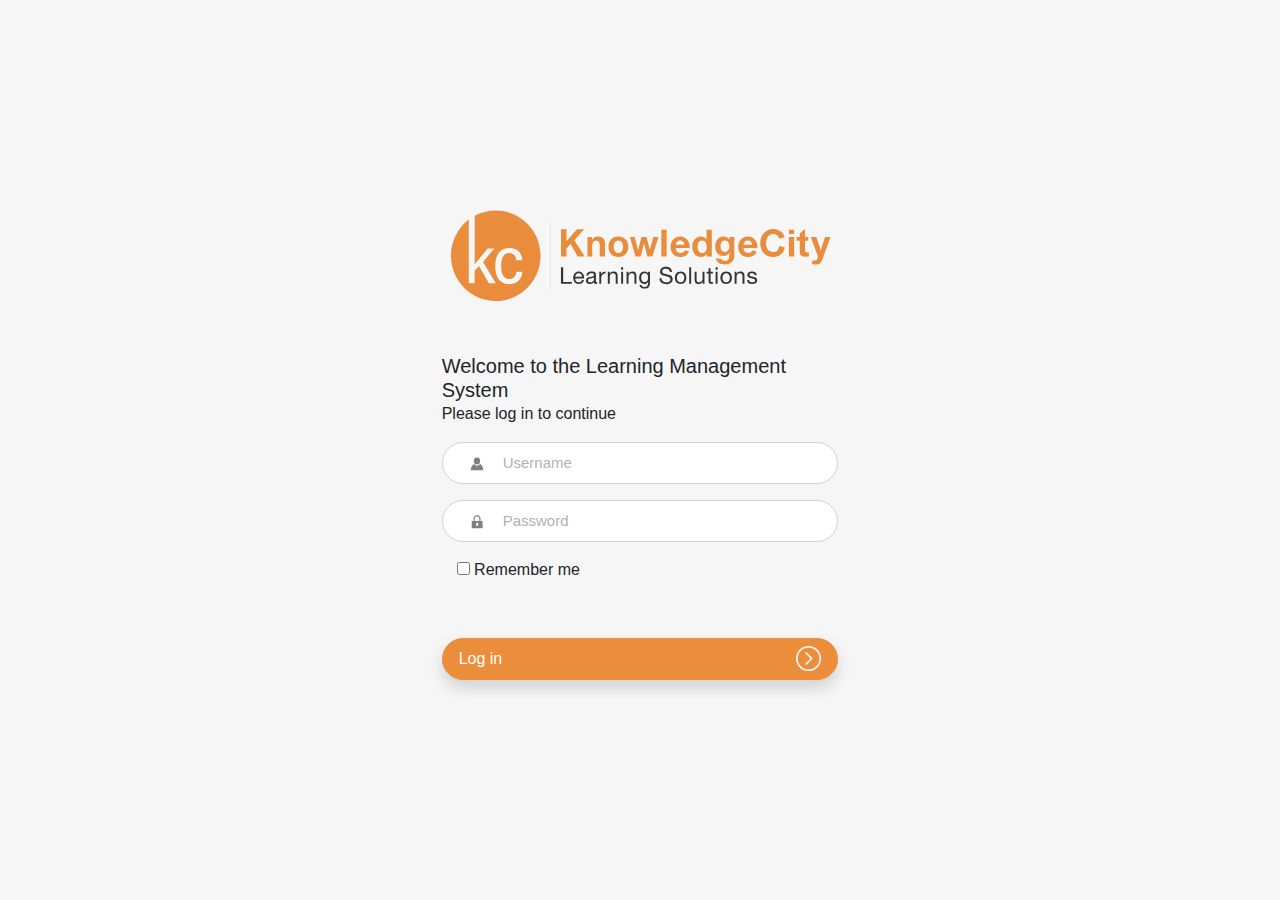
<file: know/index.html>
<!doctype html>
<html lang="en">
  <head>
    <!-- Required meta tags -->
    <meta charset="utf-8">
    <meta name="viewport" content="width=device-width, initial-scale=1, shrink-to-fit=no">

    <!-- Bootstrap CSS -->
    <link rel="stylesheet" href="assets/css/bootstrap.min.css">
    <link rel="stylesheet" href="assets/css/custom.css">
   
    <title>Knowledge City</title>
  </head>

  <body>
    <div class="container-fluid h-100">
      <div class="row justify-content-center align-items-center h-100">
          <div class="col col-sm-8 col-md-6 col-lg-4 col-xl-4">
              <img class='img-fluid' src="./assets/images/Logo.svg" alt=""> 
              <h5 class='mt-5 mb-0'>Welcome to the Learning Management System</h5>
              <p class='pt-0'>Please log in to continue</p>
              <form id="login_form">
                  <div class="form-group">
                    <div class="col-md-12 shortfieldz pr-0 pl-0">
                      <img src="./assets/images/user.svg" class="img-responsive zmdi zmdi-link" alt="Responsive image " width="30" height="24" /> 
                      <input type="email" class="form-control form-control-lg rounded main-input"  id='email' name='email' value="" placeholder="Username" required /> 
                    </div>
                  </div>
                  <div class="form-group">
                    <div class="col-md-12 shortfieldz pr-0 pl-0">
                      <img src="./assets/images/password.svg" class="img-responsive zmdi zmdi-link" alt="Responsive image " width="30" height="24" /> 
                      <input type="password" class="form-control form-control-lg rounded main-input"  id='password' name='password' value="" placeholder="Password" required /> 
                    </div>
                  </div>
                  <div class="form-group">
                    <div class="col col-sm-offset-1">
                      <label class="checkbox">
                        <input type="checkbox" id="remember" name='remember' value="checked"> Remember me
                      </label>
                    </div>
                  </div>
                  <div class="alert alert-danger d-none" id='login_error' role="alert">
                    Login failed wrong user credentials
                  </div>
                  <div class="form-group mt-5">
                      <img src="./assets/images/arrow.png" class="img-responsive arrow" alt="Responsive image " width="25" /> 
                      <input type="submit" name='submit' id="login" class="btn btn-orange btn-lg btn-block rounded shadow text-left" value="Log in">
                  </div>
              </form>
          </div>
      </div>
    </div>

    <script src="./assets/js/jquery-3.4.1.js"></script>
    <script src="./assets/js/popper.min.js"></script>
    <script src="./assets/js/bootstrap.min.js"></script>
    <script src="./assets/js/popper.min.js"></script>
    <script src="./assets/js/jquery.cookie.js"></script>
    <script src="./providers/session_manager.js"></script>
    <script src="./providers/api/api.js"></script>
    <script src="./assets/js/index.js"></script>
  </body>
</html>
</file>
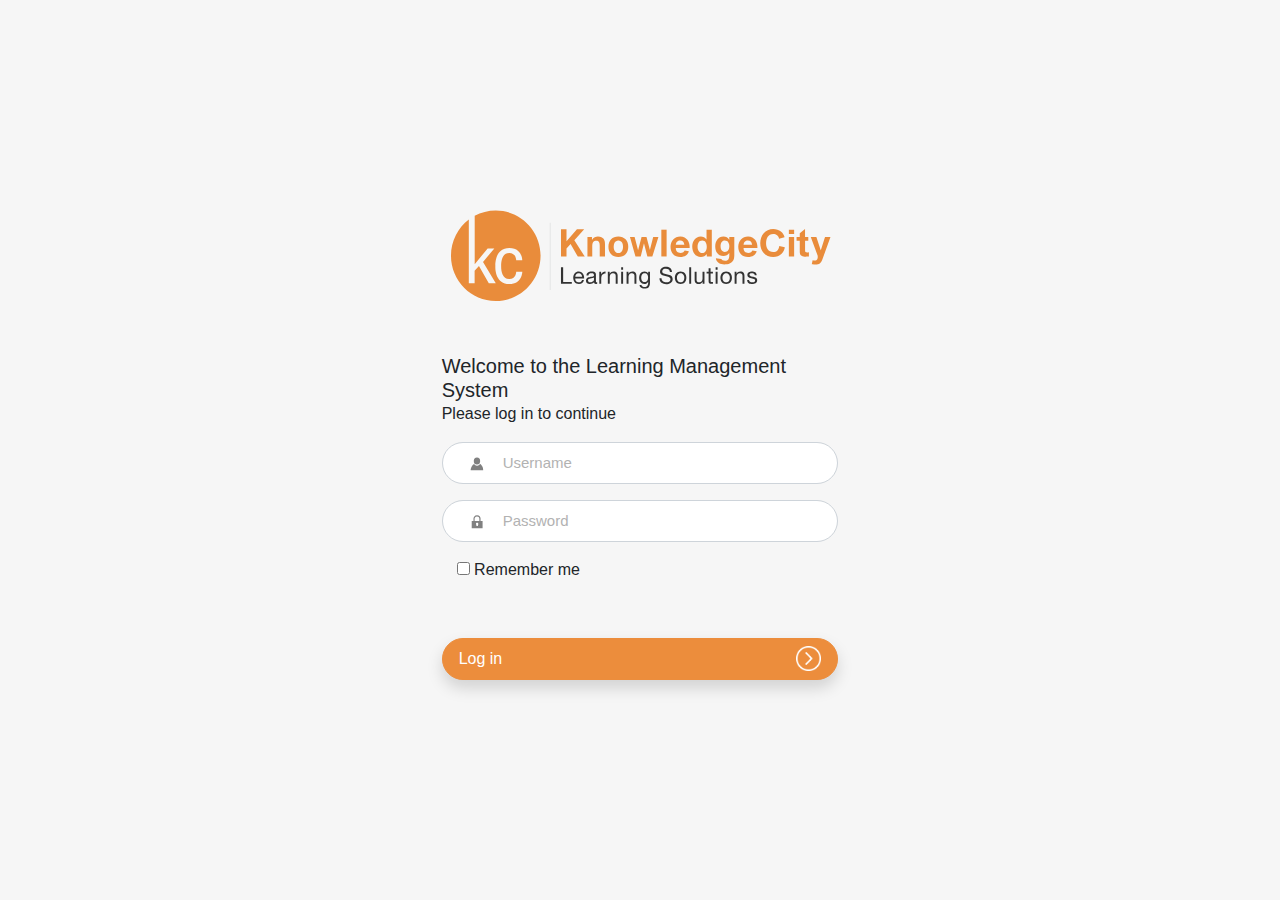
<file: know/list.html>
<!doctype html>
<html lang="en">
  <head>
    <!-- Required meta tags -->
    <meta charset="utf-8">
    <meta name="viewport" content="width=device-width, initial-scale=1, shrink-to-fit=no">

    <!-- Bootstrap CSS -->
    <link rel="stylesheet" href="assets/css/bootstrap.min.css">
    <link rel="stylesheet" href="assets/css/custom.css">
   
    <title>Knowledge City | List</title>
  </head>

  <body>
    <div class="container">
        <h2 class='text-center mt-4'>User List</h2>
        <div id='table-container'>
            <table id='students-table' class="table table-striped">
                <thead>
                    <tr>
                        <th style="width:20%"></th>
                        <th style="width:40%"></th>
                        <th style="width:30%"></th>
                    </tr>
                </thead>
                <tbody >
                    
                </tbody>
            </table>
        </div>
    
        <nav aria-label="Students Pages">
            <ul id='pagination' class="pagination justify-content-center">
                
            </ul>
        </nav>
    </div>

    <footer class="fixed-bottom" id="logout">
        <p class='text-center mb-3 mt-3'>
            <img src="./assets/images/logout.svg" alt="" width="20"> Log Out
        </p>
    </footer>
    <script src="./assets/js/jquery-3.4.1.js"></script>
    <script src="./assets/js/popper.min.js"></script>
    <script src="./assets/js/bootstrap.min.js"></script>
    <script src="./assets/js/popper.min.js"></script>
    <script src="./assets/js/jquery.cookie.js"></script>
    <script src="./providers/session_manager.js"></script>
    <script src="./providers/api/api.js"></script>
    <script src="./assets/js/list.js"></script>
  </body>
</html>
</file>
<file: know/assets/css/custom.css>
body, html{
    background-color: #F6F6F6;
    height:100%;
}

.rounded{
    border-radius: 25px !important;
}

.shortfieldz .zmdi-link {
    position: absolute;
    top: 10px;
    left: 20px; 
    color: #8c8c8c;
    border-radius: 20px;
    pointer-events: none;
}

.arrow{
    position: absolute;
    right: 32px;
    margin-top: 8px;
}

.shortfieldz .zmdi-link-right {
    position: absolute;
    top: 10px;
    right: 20px; 
    color: #8c8c8c;
    border-radius: 20px;
    pointer-events: none;
}
.main-input {
    padding: 20px 60px;
    font-size:15px;
    color: #9A8E7F;
}

.main-input::placeholder{
    color: #B2B2B2;
}

.main-input:focus{
    outline: none !important;
    border:1px solid #EC8D3C;
    box-shadow: none !important;
    color: #EC8D3C;
}

.btn-orange{
    color: #fff;
    background-color: #EC8D3C;
    border-color: #EC8D3C;
}

.btn-orange:hover{
    color: #fff;
    background-color: #DD5C00;
}

.btn-orange:disabled{
    background-color: #E3E1E3;
    color:black;
    border-color: #E3E1E3;
}

.btn{
    font-size:16px;
}

#table-container{
    min-height: 485px;
}

.table thead{
    background-color: #EC8D3C; 
    border: none;
}

.student-name{
    color: #9A8E7F;
}

.table-striped tbody tr:nth-of-type(odd) {
    background-color: white;
}

.table-striped tbody tr:nth-of-type(even) {
    background-color: #EBEBEB;
}

.dropdown-dots{
    background-color:transparent;
    color:black;
    font-weight: bold;
    border:none;
    padding:0 !important;
}

.dropdown-dots:after{
    display: none;
}

.dropdown-dots:focus{
    outline: none !important;
    border: none;
    box-shadow: none !important;
}

.page-link{
    background-color:transparent;
    border: none;
    color:black;
}

.page-item.active .page-link{
    background-color: transparent;
    color:black;
    border-bottom: 1px solid #EC8D3C;
}

.page-item.disabled .page-link {
    color: #6c757d;
    pointer-events: none;
    cursor:pointer;
    background-color:transparent;
}

.page-link:focus {
    box-shadow: none;
}

.page-link:hover {
    border-bottom: 1px solid #EC8D3C;
    background-color:transparent;
    cursor:pointer;
}

footer{
    background-color: #EBEBEB;
    font-size:18px;
    font-weight: 400;
    cursor:pointer;
}
</file>
